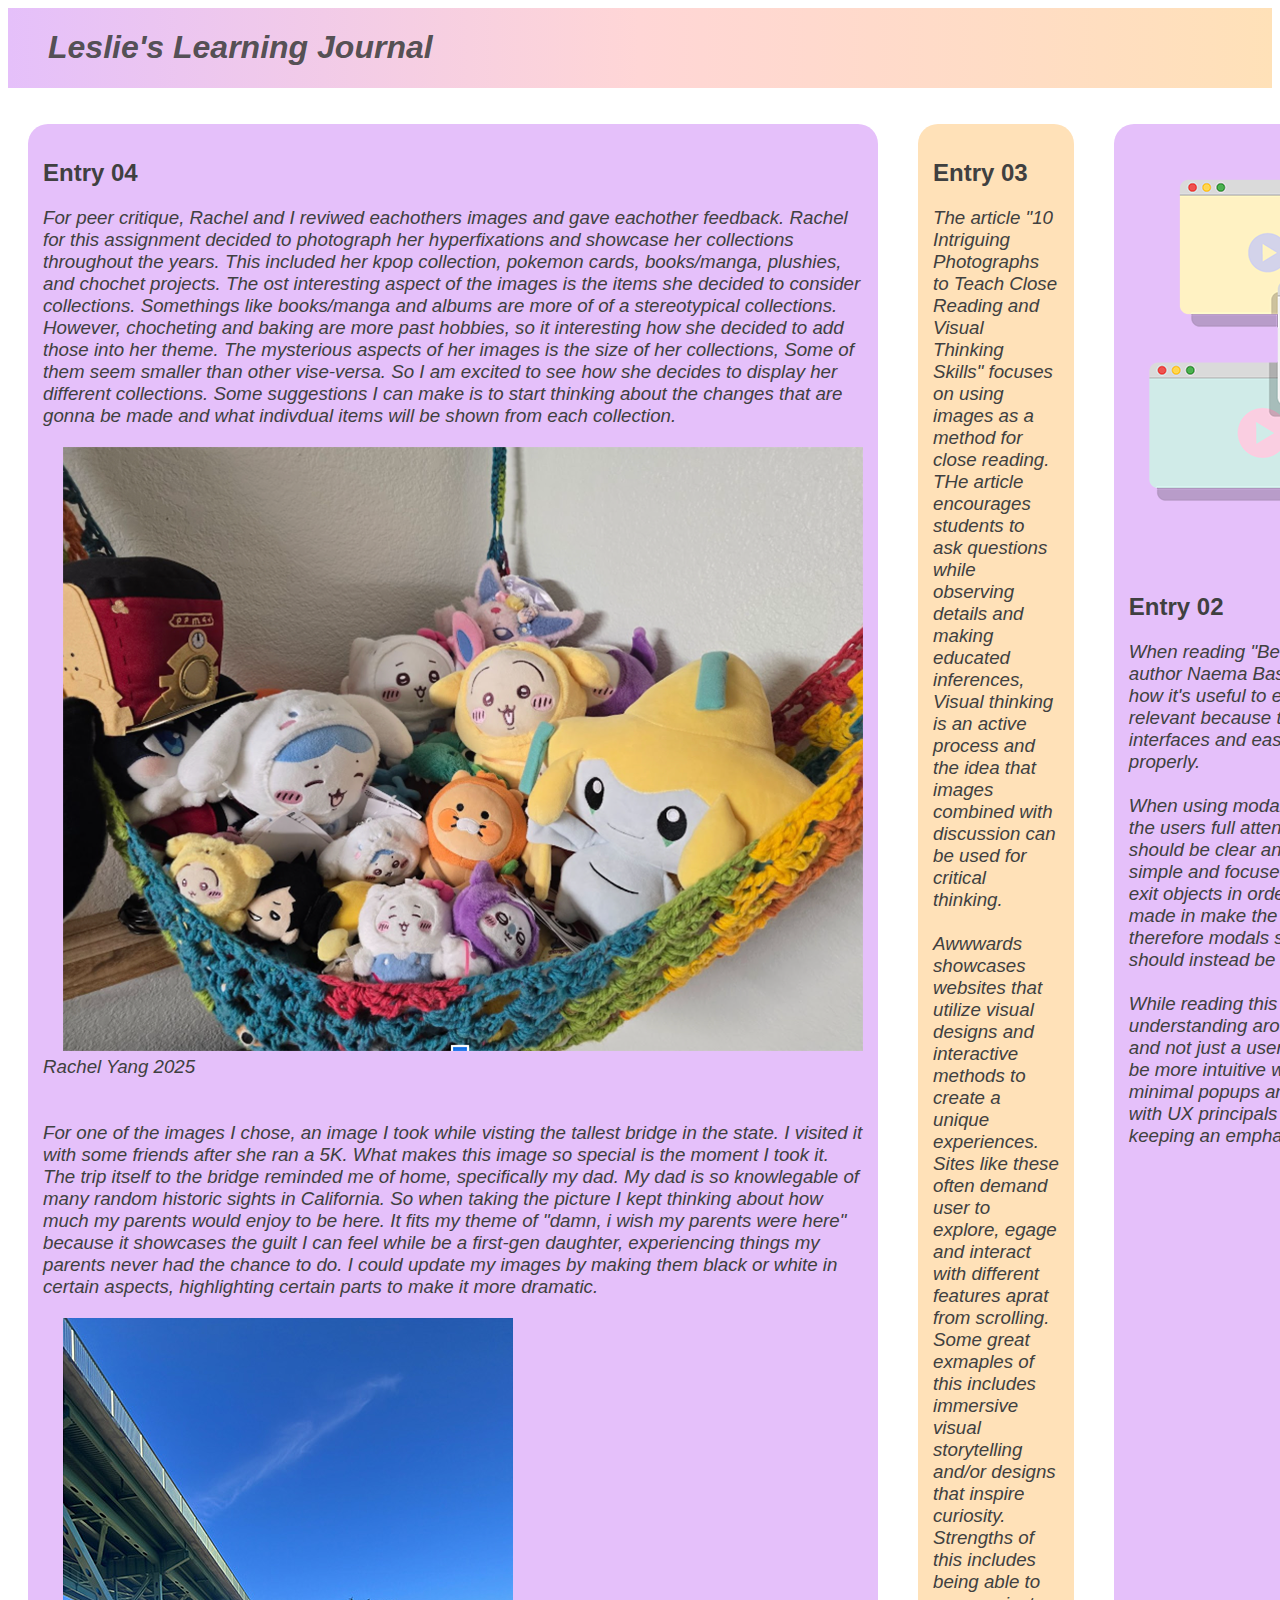
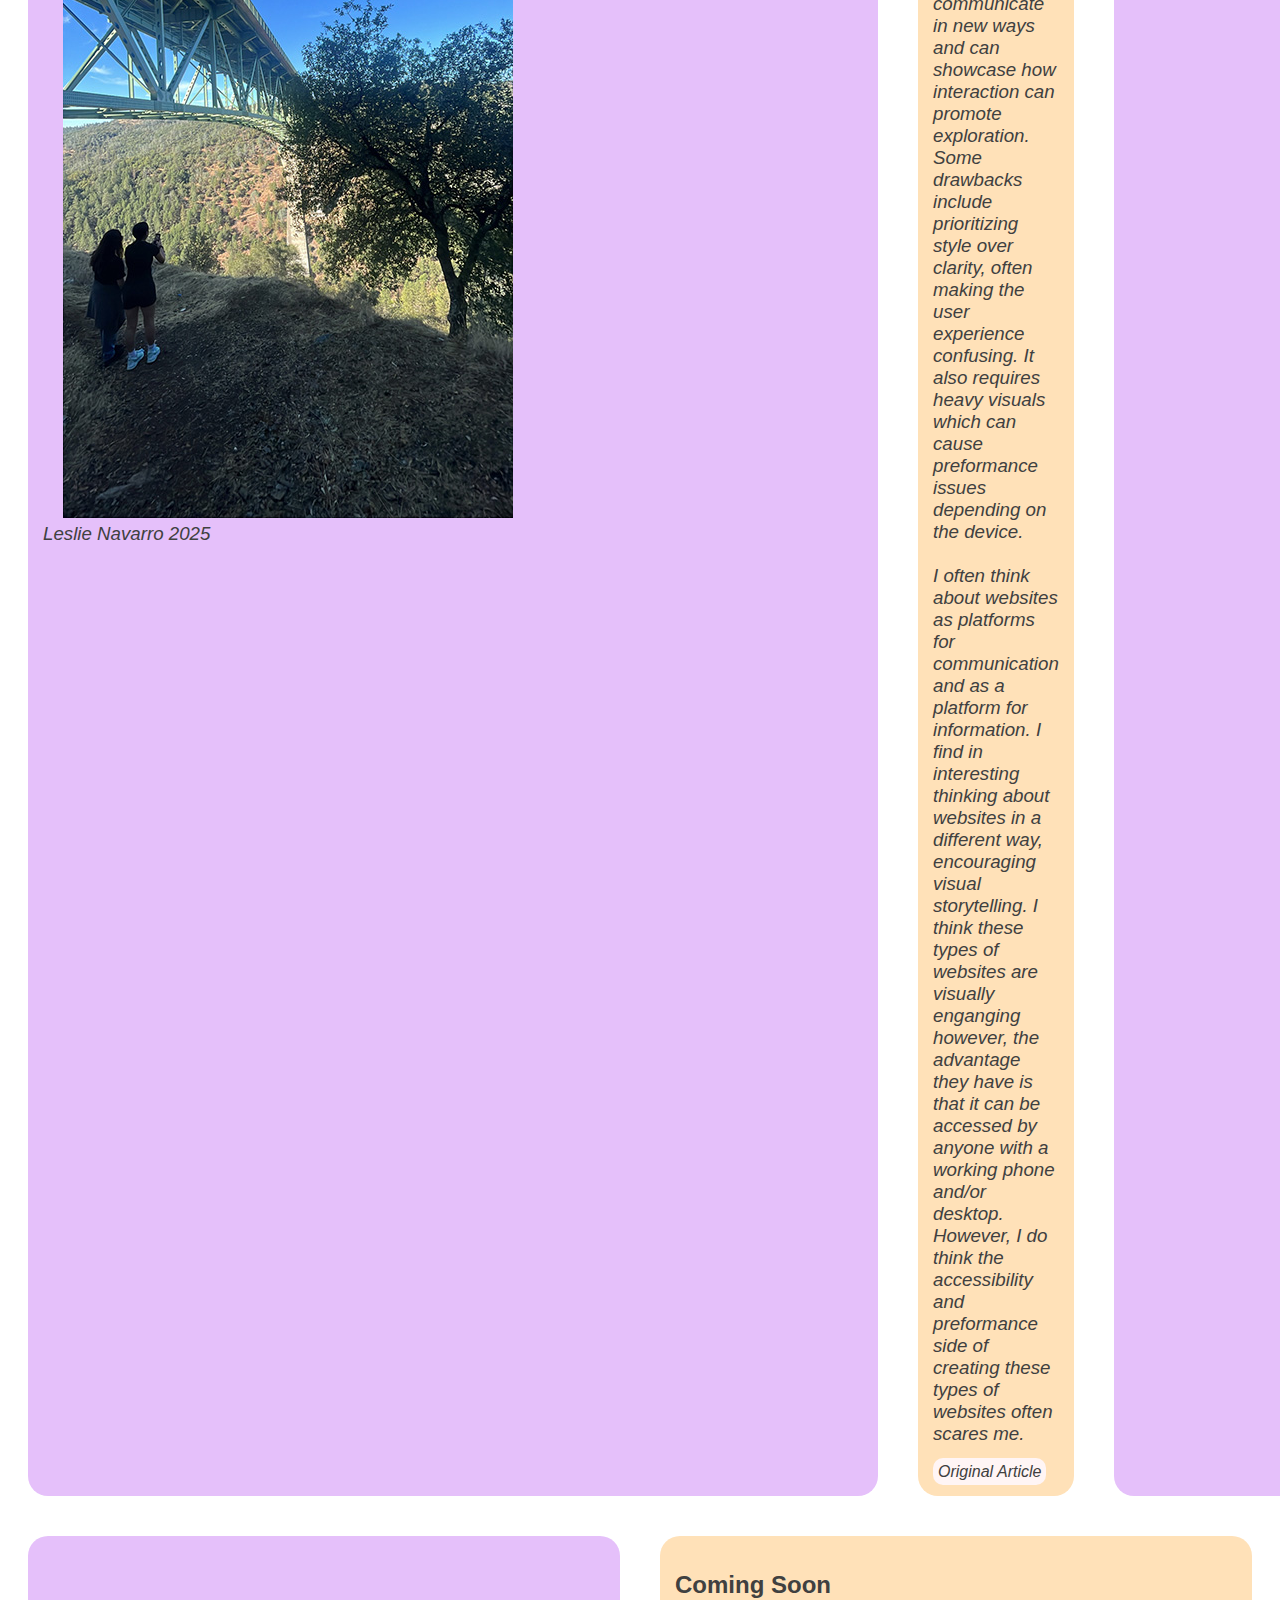
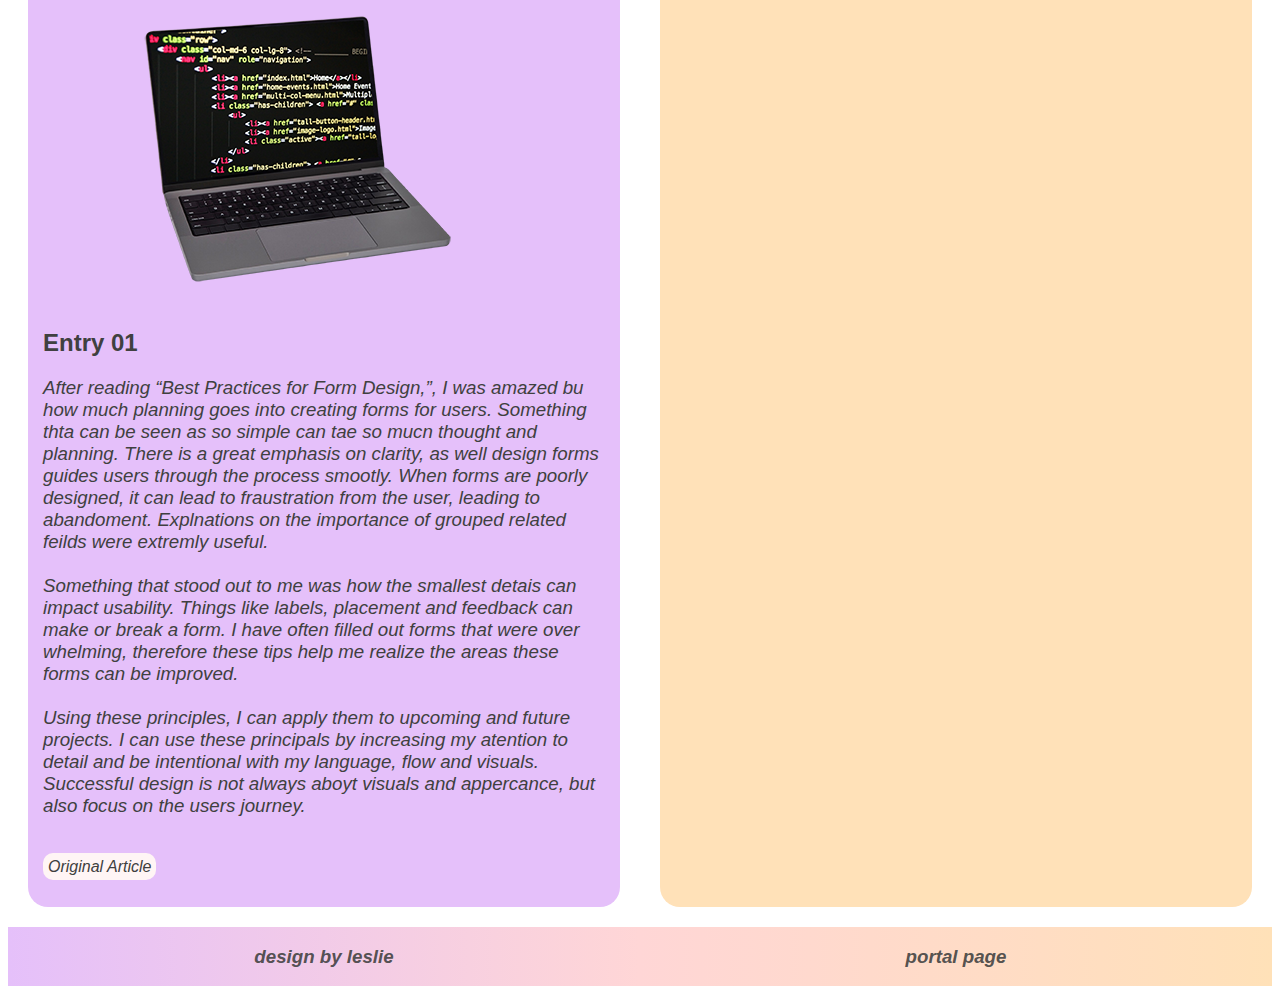
<file: journal/index.html>
<!DOCTYPE html>
<html lang="en">
<head>
    <meta charset="UTF-8">
    <meta name="viewport" content="width=device-width, initial-scale=1.0">
    <link href="styles.css" rel="stylesheet">
    <title>Learning Journal</title>
</head>
<body>
    <header>
        <ul>
        <li><h1> Leslie's Learning Journal</h1></li>
        </ul>
    </header>
    <div id="two">

        <div id="pink">
           <h2>Entry 04</h2>

           <h3>
            For peer critique, Rachel and I reviwed eachothers images and gave eachother feedback. Rachel for this assignment decided to photograph her hyperfixations and showcase her collections throughout the years. This included her kpop collection, pokemon cards, books/manga, plushies, and chochet projects. The  ost interesting aspect of the images is the items she decided to consider collections. Somethings like books/manga and albums are more of of a stereotypical collections. However, chocheting and baking are more past hobbies, so it interesting how she decided to add those into her theme. The mysterious aspects of her images is the size of her collections, Some of them seem smaller than other vise-versa. So I am excited to see how she decides to display her different collections. Some suggestions I can make is to start thinking about the changes that are gonna be made and what indivdual items will be shown from each collection.
            <br>
            <img src="images/rachel_image.png" alt="Rachels Plushies">
            <figcaption>Rachel Yang 2025</figcaption>

            <br>
            <br>

            For one of the images I chose, an image I took while visting the tallest bridge in the state. I visited it with some friends after she ran a 5K. What makes this image so special is the moment I took it. The trip itself to the bridge reminded me of home, specifically my dad. My dad is so knowlegable of many random historic sights in California. So when taking the picture I kept thinking about how much my parents would enjoy to be here. It fits my theme of "damn, i wish my parents were here" because it showcases the guilt I can feel while be a first-gen daughter, experiencing things my parents never had the chance to do. I could update my images by making them black or white in certain aspects, highlighting certain parts to make it more dramatic.
            <br>
            <img src="images/calibridge01.jpg" alt="Under California's Tallest Bridge">
            <figcaption>Leslie Navarro 2025</figcaption>


           </h3>
        </div>
        
        <div id="blue">
            <h2>Entry 03</h2>
            <h3>
              The article "10 Intriguing Photographs to Teach Close Reading and Visual Thinking Skills" focuses on using images as a method for close reading. THe article encourages students to ask questions while observing details and making educated inferences, Visual thinking is an active process and the idea that images combined with discussion can be used for critical thinking.
               <br>
               <br>
               Awwwards showcases websites that utilize visual designs and interactive methods to create a unique experiences. Sites like these often demand user to explore, egage and interact with different features aprat from scrolling. Some great exmaples of this includes immersive visual storytelling and/or designs that inspire curiosity. Strengths of this includes being able to communicate in new ways and can showcase how interaction can promote exploration. Some drawbacks include prioritizing style over clarity, often making the user experience confusing. It also requires heavy visuals which can cause preformance issues depending on the device.
               <br>
               <br>
                I often think about websites as platforms for communication and as a platform for information. I find in interesting thinking about websites in a different way, encouraging visual storytelling. I think these types of websites are visually enganging however, the advantage they have is that it can be accessed by anyone with a working phone and/or desktop. However, I do think the accessibility and preformance side of creating these types of websites often scares me.

            </h3> 

            <a href="https://archive.nytimes.com/learning.blogs.nytimes.com/2015/02/27/10-intriguing-photographs-to-teach-close-reading-and-visual-thinking-skills/"> Original Article</a>
        </div>
    

        <div id="pink">
            <img src="images/learning_journal_2_image.png" alt = "image">
            <h2>Entry 02</h2>
            <h3>
               When reading "Best Practices for Modals/Overlays/Dialog", author Naema Baskanderi focused on the diagram model and how it's useful to enhance the user experience. Modals are relevant because they are commonly used in modern interfaces and easily can become difficuly is not thought out properly.
               <br>
               <br>
               When using modals, they should be with intention and when the users full attention is needed. The purpose of the modal should be clear and increase accessibility, meaning it's also simple and focused on content. There shoild also be visible exit objects in order to avoid trapping the user. Modals are made in make the user experience smoother and easier, therefore modals should not block essetial navigation. They should instead be responsive and accessible.
               <br>
               <br>
                While reading this article, I was able to gain a better understanding around the idea of modals as a design element and not just a user flow decision. Fo future projects, I hope to be more intuitive when using modals and focus on havining minimal popups and interruptions. I can see how this aligns with UX principals of maintaining the user's control and keeping an emphasis of accessibility.

            </h3>
        </div>

    
   </div>
   <div id="one">
      <div id="pink">
        <img src="images/comp.png" alt="image">
            <h2>Entry 01</h2>
            <h3>
                After reading “Best Practices for Form Design,”, I was amazed bu how much planning goes into creating forms for users. Something thta can be seen as so simple can tae so mucn thought and planning. There is a great emphasis on clarity, as well design forms guides users through the process smootly. When forms are poorly designed, it can lead to fraustration from the user, leading to abandoment. Explnations on the importance of grouped related feilds were extremly useful.<br>
                <br> Something that stood out to me was how the smallest detais can impact usability. Things like labels, placement and feedback can make or break a form. I have often filled out forms that were over whelming, therefore these tips help me realize the areas these forms can be improved. <br>
                <br> Using these principles, I can apply them to upcoming and future projects. I can use these principals by increasing my atention to detail and be intentional with my language, flow and visuals. Successful design is not always aboyt visuals and appercance, but also focus on the users journey.<br>
                <br>
            </h3>
                <a href="https://uxdesign.cc/best-practices-for-form-design-ff5de6ca8e5f"> Original Article</a>
            </p>
        </div>

        <div id="blue">
            <h2>Coming Soon</h2>
        </div>
    
   </div>

   <footer>
        <h3>design by leslie</h3>
        <h3><a href="https://yoursleslie.github.io/des157a/">portal page</a></h3>
   </footer>
</body>
</html>
</file>
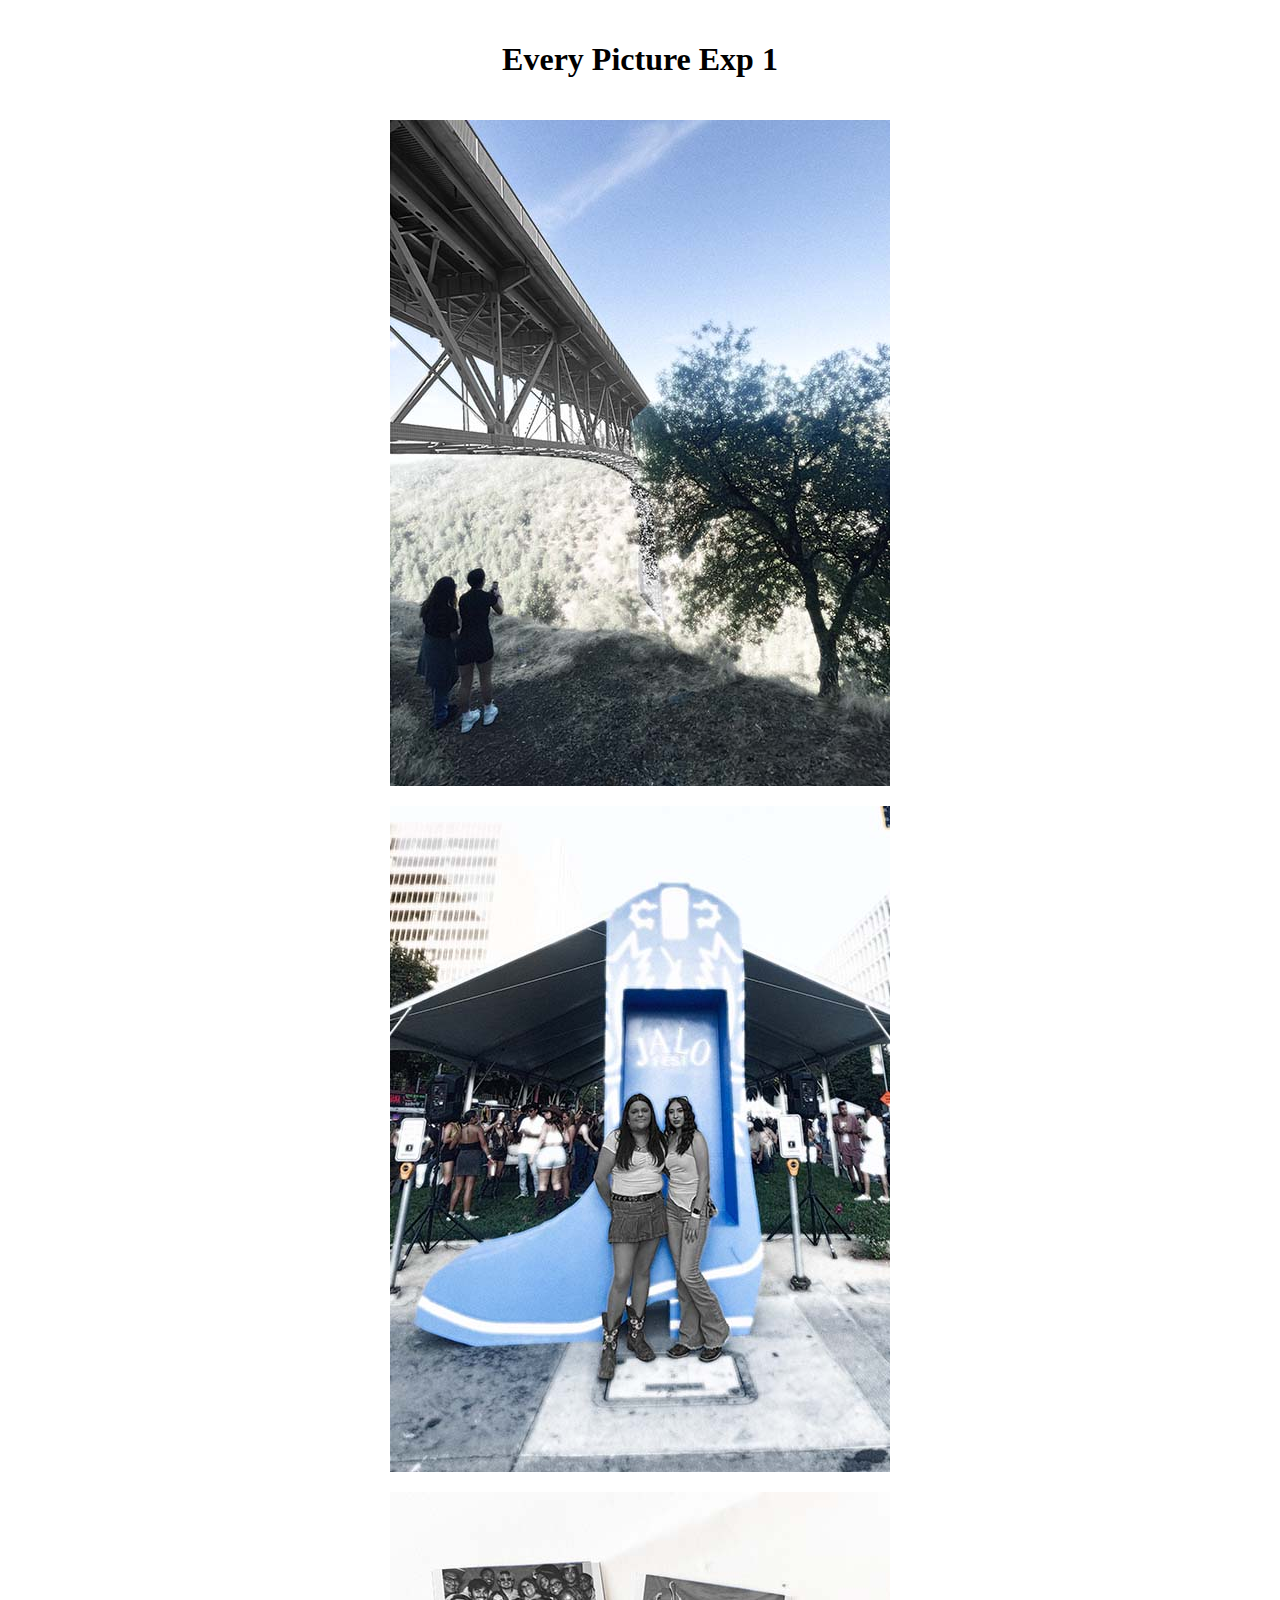
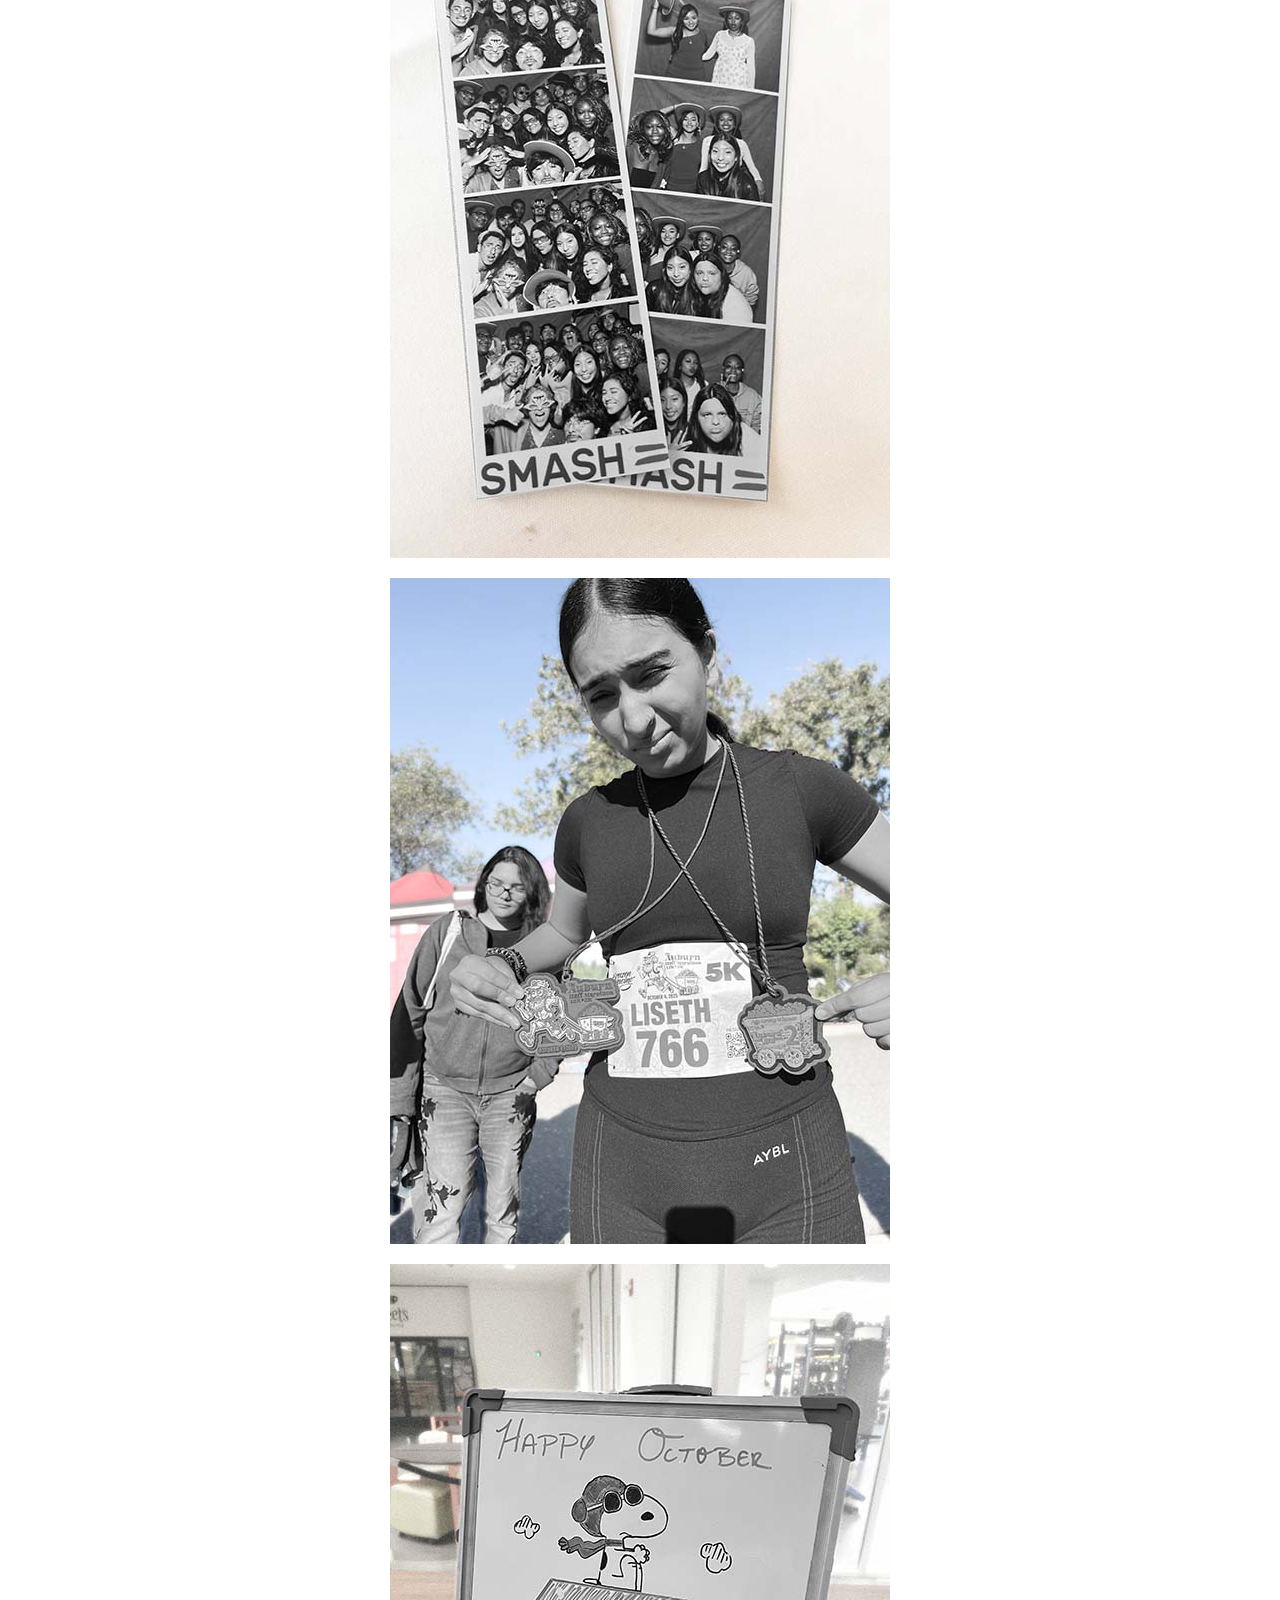
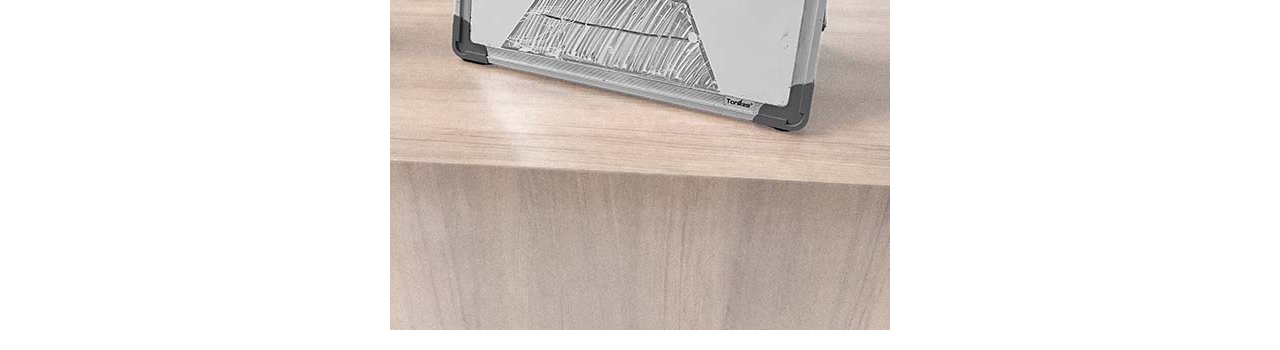
<file: everypicture/experiment/index.html>
<!doctype html>
<html lang="en">
<head>
  <meta charset="utf-8" />
  <meta name="viewport" content="width=device-width,initial-scale=1" />
  <title>Portfolio — Image Gallery</title>
</head>
<style>
    body {
      margin: 0;
      display: flex;
      flex-direction: column;
      align-items: center;
      gap: 20px;
      padding: 20px;
    }
  </style>
</head>
<body>

  <h1>Every Picture Exp 1</h1>

  
  <img src="images/bridge.jpg" alt="California's Tallest Bridge"/>
  <img src="images/jalo.jpg" alt="Jalo Fesr" />
  <img src="images/polaroid.jpg" alt="Photo Booth Strips" />
  <img src="images/race.jpg" alt="Liseth After the Race" />
  <img src="images/snoopy.jpg" alt="Drawing of Snoopy" />
  
  

</body>
</html>
</file>
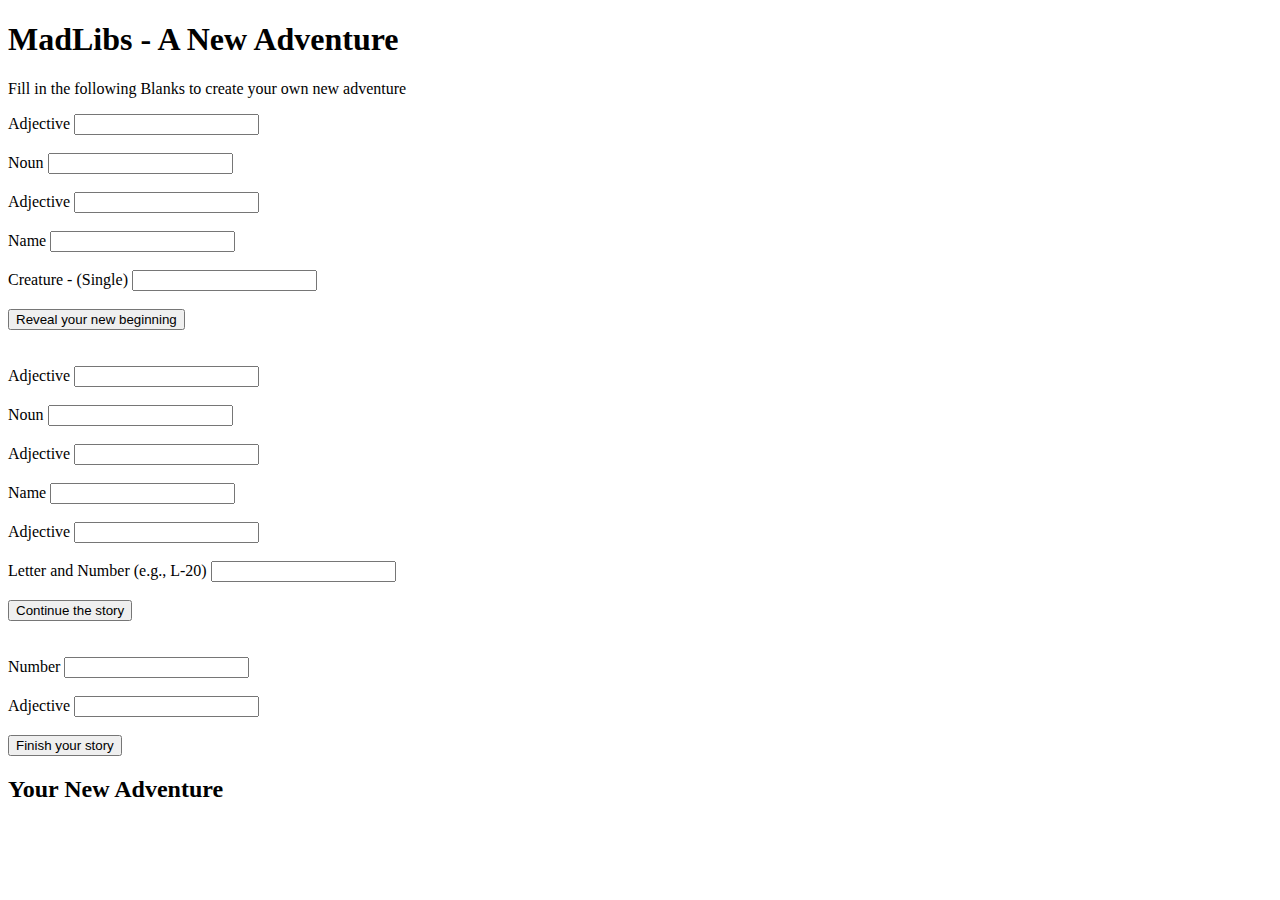
<file: madlibs/v2/index.html>
<!DOCTYPE html>
<html lang="en">
<head>
    <meta charset="UTF-8">
    <meta name="viewport" content="width=device-width, initial-scale=1.0">
    <title>MadLibs - A New Adventure</title>
</head>
<body>
        <h1>MadLibs - A New Adventure</h1>
        <p> Fill in the following Blanks to create your own new adventure</p>


        <form id = firstParagraph>
            <label for="adjective1">Adjective</label>
            <input type = "text" id="adjective1" name ="adjective">
            <br><br>

            <label for="noun1">Noun</label>
            <input type = "text" id="noun1" name="noun1">
            <br><br>
            
            <label for="adjective2">Adjective</label>
            <input type = "text" id="adjective2" name="adjective2">
            <br><br>

            <label for="verbING">Name</label>
            <input type = "text" id="verbING" name="verbING">
            <br><br>

            <label for="creatureSingle">Creature - (Single)</label>
            <input type = "text" id="creatureSingle" name="creatureSingle">
            <br><br>



            <button type="submit">Reveal your new beginning</button>
            <br><br><br>


        </form>

        <form id = secondParagraph>

            <label for="creaturePlural">Adjective</label>
            <input type = "text" id="creaturePlural" name = "creaturePlural">
            <br><br>

            <label for="weapon">Noun</label>
            <input type = "text" id="weapon" name="weapon">
            <br><br>
            
            <label for="verbPAST">Adjective</label>
            <input type = "text" id="verbPAST" name="verbPAST">
            <br><br>

            <label for="exclamation">Name</label>
            <input type = "text" id="exclamation" name="exclamation">
            <br><br>

            <label for="adjective3">Adjective</label>
            <input type = "text" id="adjective3" name="adjective3">
            <br><br>

            <label for="letterNum">Letter and Number (e.g., L-20)</label>
            <input type = "text" id="letterNum" name="letterNum">
            <br><br>


            <button type="submit">Continue the story</button>
            <br><br><br>
            
        </form>

        <form id = thirdParagraph>

            <label for="number">Number</label>
            <input type = "text" id="number" name="number">
            <br><br>

            <label for="adjective4">Adjective</label>
            <input type = "text" id="adjective4" name="adjective4">
            <br><br>
            <button type="submit">Finish your story</button>
        
        </form>

        <h2>Your New Adventure</h2>
        <p id = "complete"></p>

</body>
</html>
</file>
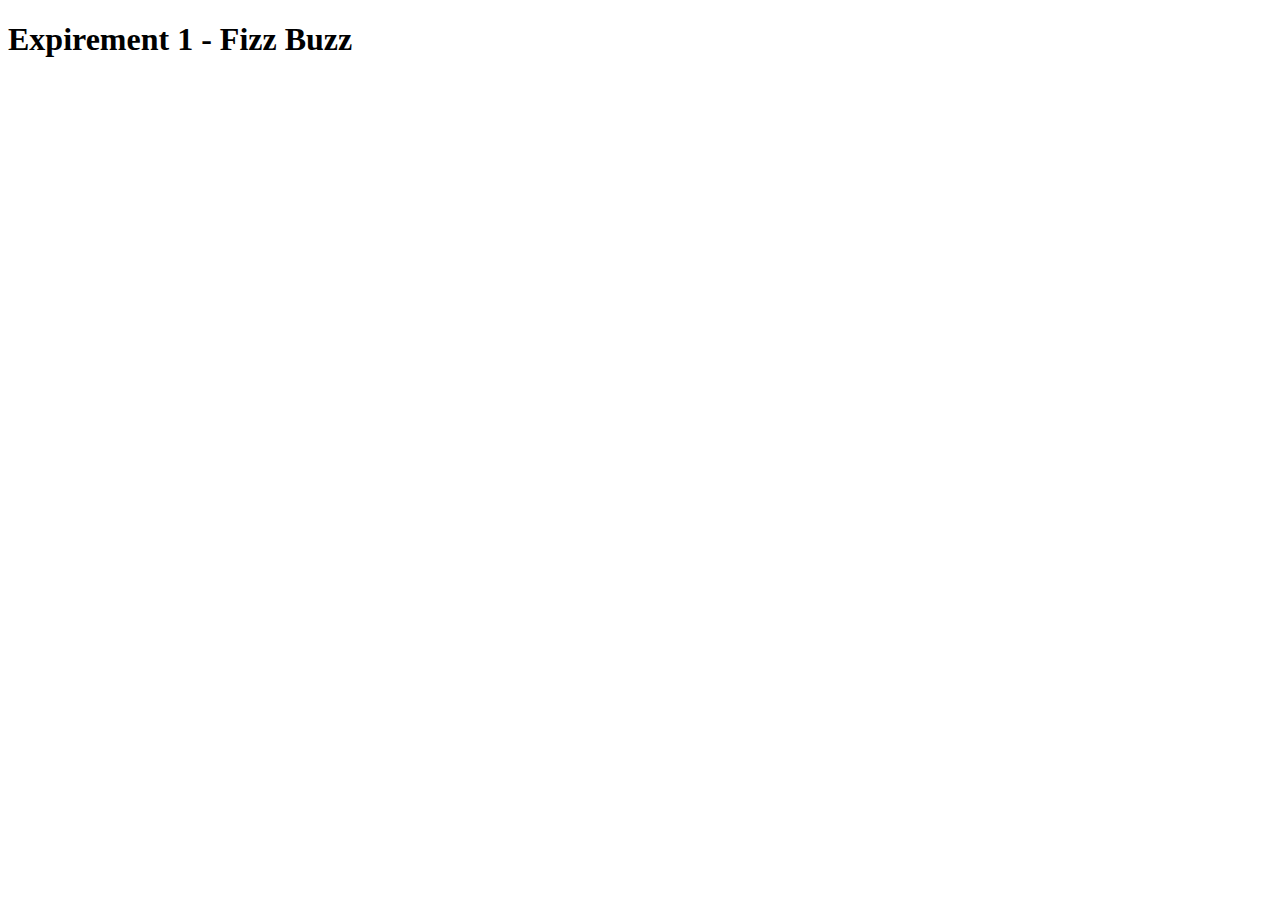
<file: exp/exp1.html>
<!DOCTYPE html>
<html lang="en">
<head>
    <meta charset="UTF-8">
    <meta name="viewport" content="width=device-width, initial-scale=1.0">
    <title>Expirement 01</title>
</head>
<body>
    <h1>Expirement 1 - Fizz Buzz</h1>


    <script>
        // This program prnts numbers 1 to 100 in the console log
        // For numbers with multipes of 5 its prints buzz and for mutiples of 3 it prints fizz
        // for numbers with both mutiples of 3 and 5, it prints fizzbuzz


        var fizz = 0;
        var buzz = 0;

        // loop repreats from 0-100
      for (var i = 0; i <= 100; i++) {
        fizz++; // sequence that increments fizz variable
        buzz++; // sequence that increments buzz


        // selection: using if else statements to decison make
     if (fizz === 3 && buzz === 5) {
            console.log("fizzbuzz");
            fizz = 0;
            buzz = 0;
    } else if (fizz === 3) {
            console.log("fizz");
            fizz = 0;
     } else if (buzz === 5) {
            console.log("buzz");
            buzz = 0;
    } else {
            console.log(i);
    }
    }

    </script>
</body>
</html>
</file>
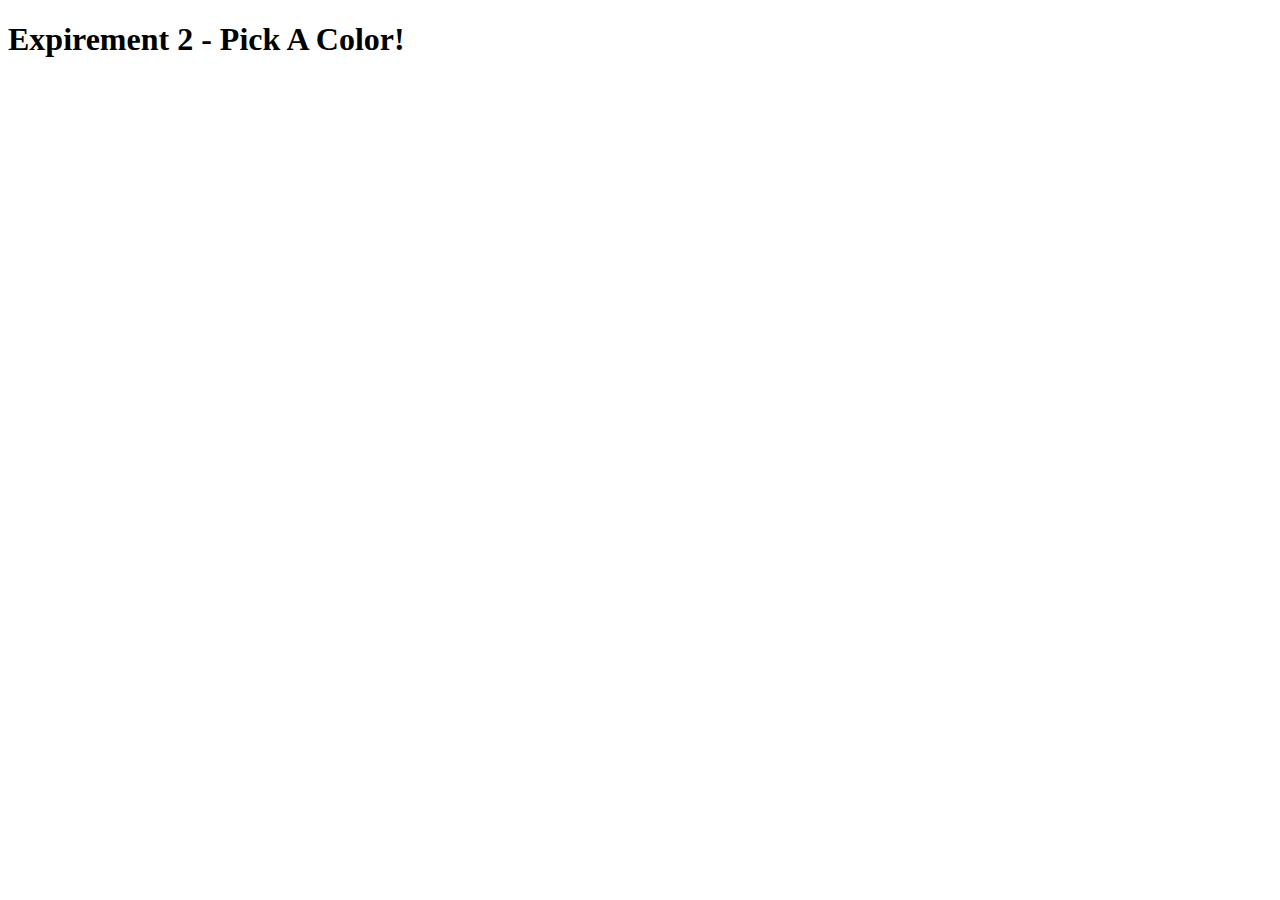
<file: exp/exp2.html>
<!DOCTYPE html>
<html lang="en">
<head>
    <meta charset="UTF-8">
    <meta name="viewport" content="width=device-width, initial-scale=1.0">
    <title>Expirement 2</title>
</head>
<body>
    <h1>Expirement 2 - Pick A Color!</h1>

    <script>
        /* What my program does is ask the user to
        choose their favorite color of the rainbow.
        Then stores the choice and changes the 
        background to the color chosen. */
        

        function changeBG (){
            var colors = ["red", "orange", "yellow", "green", "blue", "indigo", "violet"];
            var colorpicked = prompt ("Pick your favorite color of the rainbow")

            if (colorpicked.toLowerCase() === "red"){
                document.body.style.backgroundColor = colorpicked.toLowerCase ();

                var message = document.createElement("h2");
                message.textContent = `The background is now ${colorpicked}`;
                document.body.appendChild (message);
    
            } else if (colorpicked.toLowerCase() === "orange"){
                document.body.style.backgroundColor = colorpicked.toLowerCase ();

                var message = document.createElement("h2");
                message.textContent = `The background is now ${colorpicked}`;
                document.body.appendChild(message);
            }   else if (colorpicked.toLowerCase() === "yellow"){
                document.body.style.backgroundColor = colorpicked.toLowerCase ();

                var message = document.createElement("h2");
                message.textContent = `The background is now ${colorpicked}`;
                document.body.appendChild(message);
            } else if (colorpicked.toLowerCase() === "green"){
                document.body.style.backgroundColor = colorpicked.toLowerCase ();

                var message = document.createElement("h2");
                message.textContent = `The background is now ${colorpicked}`;
                document.body.appendChild(message);
            } else if (colorpicked.toLowerCase() === "blue"){
                document.body.style.backgroundColor = colorpicked.toLowerCase ();

                var message = document.createElement("h2");
                message.textContent = `The background is now ${colorpicked}`;
                document.body.appendChild(message);
            }   else if (colorpicked.toLowerCase() === "indigo"){
                document.body.style.backgroundColor = colorpicked.toLowerCase ();

                var message = document.createElement("h2");
                message.textContent = `The background is now ${colorpicked}`;
                document.body.appendChild(message);
            } else if (colorpicked.toLowerCase() === "violet"){
                document.body.style.backgroundColor = colorpicked.toLowerCase ();

                var message = document.createElement("h2");
                message.textContent = `The background is now ${colorpicked}`;
                document.body.appendChild(message);
            } else {
                document.body.style.backgroundColor = "white";

                var message = document.createElement("h2");
                message.textContent = `Error: Invalid Input`;
                document.body.appendChild(message);
                
            }

            
        }

        changeBG();
    </script>
</body>
</html>
</file>
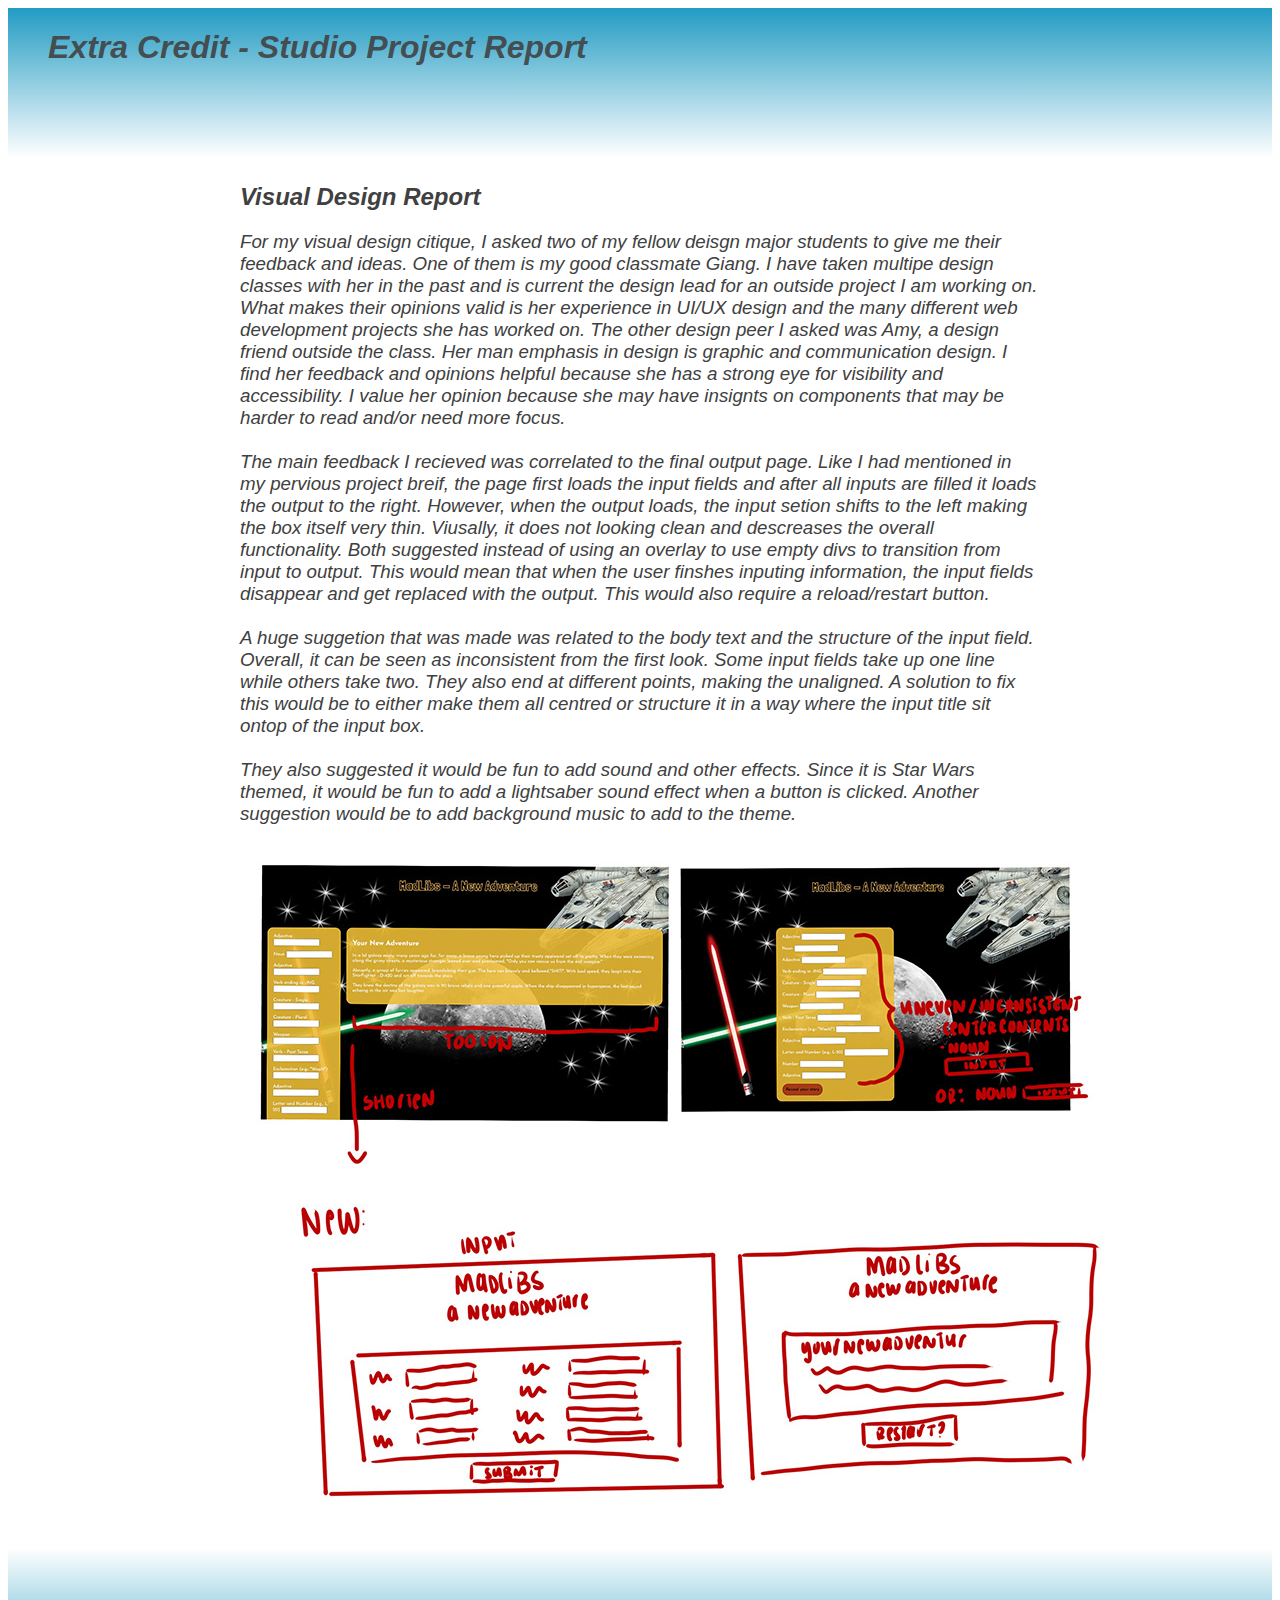
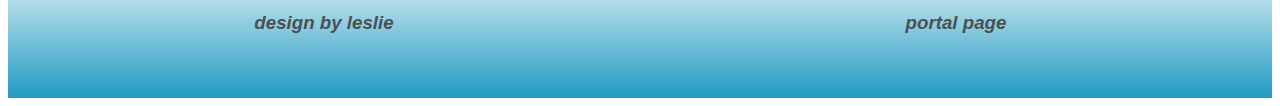
<file: madlibs/ec/ecindex.html>
<!DOCTYPE html>
<html lang="en">
<head>
    <meta charset="UTF-8">
    <meta name="viewport" content="width=device-width, initial-scale=1.0">
    <link href="styles.css" rel="stylesheet">
    <title>EC - Visual Design Report</title>
</head>
<body>
    <header>
        <ul>
        <li><h1> Extra Credit - Studio Project Report</h1></li>
        </ul>
    </header>
    <div class="wrapper">
    <div id="two">

           <h2>Visual Design Report</h2>
                
           <h3>
                For my visual design citique, I asked two of my fellow deisgn major students to give me their feedback and ideas. One of them is my good classmate Giang. I have taken multipe design classes with her in the past and is current the design lead for an outside project I am working on. What makes their opinions valid is her experience in UI/UX design and the many different web development projects she has worked on. The other design peer I asked was Amy, a design friend outside the class. Her man emphasis in design is graphic and communication design. I find her feedback and opinions helpful because she has a strong eye for visibility and accessibility. I value her opinion because she may have insignts on components that may be harder to read and/or need more focus.
                <br>
                <br>
                The main feedback I recieved was correlated to the final output page. Like I had mentioned in my pervious project breif, the page first loads the input fields and after all inputs are filled it loads the output to the right. However, when the output loads, the input setion shifts to the left making the box itself very thin. Viusally, it does not looking clean and descreases the overall functionality. Both suggested instead of using an overlay to use empty divs to transition from input to output. This would mean that when the user finshes inputing information, the input fields disappear and get replaced with the output. This would also require a reload/restart button.
                <br>
                <br>
                A huge suggetion that was made was related to the body text and the structure of the input field. Overall, it can be seen as inconsistent from the first look. Some input fields take up one line while others take two. They also end at different points, making the unaligned. A solution to fix this would be to either make them all centred or structure it in a way where the input title sit ontop of the input box.
                <br>
                <br>
                They also suggested it would be fun to add sound and other effects. Since it is Star Wars themed, it would be fun to add a lightsaber sound effect when a button is clicked. Another suggestion would be to add background music to add to the theme. 
           </h3>
           <img src="visual_design.jpg" alt="Visual Design"> 
    
    
   </div>
    </div>


   <footer>
        <h3>design by leslie</h3>
        <h3><a href="https://yoursleslie.github.io/des157a/">portal page</a></h3>
   </footer>
</body>
</html>
</file>
<file: journal/styles.css>
header, footer {
    background: #e5c0fa;
    background: linear-gradient(90deg,rgba(229, 192, 250, 1) 0%, rgba(255, 214, 214, 1) 50%, rgba(255, 225, 184, 1) 100%);
}

h1 {
    color:rgba(64, 64, 64, .9);
    font-family: Arial, Helvetica, sans-serif;
    font-weight: 900;
    font-style: italic;
}

ul { display: flex; 
gap: 20px;
margin-top:0;}

ul li {
    list-style: none;
    flex: 1;
}

ul li a {
    text-decoration: none;
    color:rgba(64, 64, 64, .9);
    font-family: Arial, Helvetica, sans-serif;
    font-weight:800;
    font-style: italic;
}

footer {
    display: flex;
}
footer h3{
    color:rgba(64, 64, 64, .9);
    font-family: Arial, Helvetica, sans-serif;
    font-weight: 900;
    font-style: italic;
    flex: 1;
    text-align: center;
}
footer a {
    color:rgba(64, 64, 64, .9);
    font-family: Arial, Helvetica, sans-serif;
    font-weight: 900;
    font-style: italic;
    text-decoration: none;
    flex: 1;
    text-align: center;
}
#pink {
    background-color:#E5C0FA ;
    border-radius: 20px;
    padding: 15px;
    margin:20px;
}

#blue {
    background-color:#FFE1B8 ;
    border-radius: 20px;
    padding: 15px;
    margin: 20px;
}

img {
    padding-top:20px;
    padding-left:20px;
}

#pink a, #blue a {
    text-decoration: none;
    background-color: #FFF5F5;
    padding: 5px;
    border-radius:10px;
    color:#404040;
    font-family: Arial, Helvetica, sans-serif;
    font-style: italic;
}

#pink h3, #blue h3 {
    font-family: Arial, Helvetica, sans-serif;
    font-style: italic;
    font-weight: lighter;
    color:#404040;
}

#pink h2, #blue h2 {
    font-family: Arial, Helvetica, sans-serif;
    font-weight: bolder;
    color:#404040;
}
p{ font-family: Arial, Helvetica, sans-serif;}

@media only screen and (min-width: 600px)
  {
    #one, #two {
        display: flex;
    }
    #one #pink, #one #blue,#two #pink, #two #blue {
        flex: 1;
    }
    }
</file>
<file: madlibs/ec/styles.css>
header {
    background: #ffffff;
    background: linear-gradient(0deg, rgba(255, 255, 255, 1) 0%, rgba(34, 155, 195, 1) 100%);
    margin: 0;
    width: 100%;
    height: 150px;
}

body {
    min-height: 100vh;
}
h1 {
    color:rgba(64, 64, 64, .9);
    font-family: Arial, Helvetica, sans-serif;
    font-weight: 900;
    font-style: italic;
}

ul { display: flex; 
gap: 20px;
margin-top:0;}

ul li {
    list-style: none;
    flex: 1;
}

ul li a {
    text-decoration: none;
    color:rgba(64, 64, 64, .9);
    font-family: Arial, Helvetica, sans-serif;
    font-weight:800;
    font-style: italic;
}

footer {
    width: 100%;
    display: flex;
    align-items: center;
    background: #229bc3;
    background: linear-gradient(0deg, rgba(34, 155, 195, 1) 0%, rgba(255, 255, 255, 1) 100%);
    height: 150px;
    
}
footer h3{
    color:rgba(64, 64, 64, .9);
    font-family: Arial, Helvetica, sans-serif;
    font-weight: 900;
    font-style: italic;
    flex: 1;
    text-align: center;
}
footer a {
    color:rgba(64, 64, 64, .9);
    font-family: Arial, Helvetica, sans-serif;
    font-weight: 900;
    font-style: italic;
    text-decoration: none;
    flex: 1;
    text-align: center;
    position: static;
}


#two {
    text-decoration: none;

    max-width: 800px;  
    margin: 0 auto;    
    background-color: #ffffff;
    padding: 5px;
    color:#404040;
    font-family: Arial, Helvetica, sans-serif;
    font-style: italic;
}

.wrapper {
    width: 100%;
}

img {
    align-items: center;
}




h3{ 
    font-family: Arial, sans-serif;
    font-weight: lighter;
    color:#404040;
}
</file>
